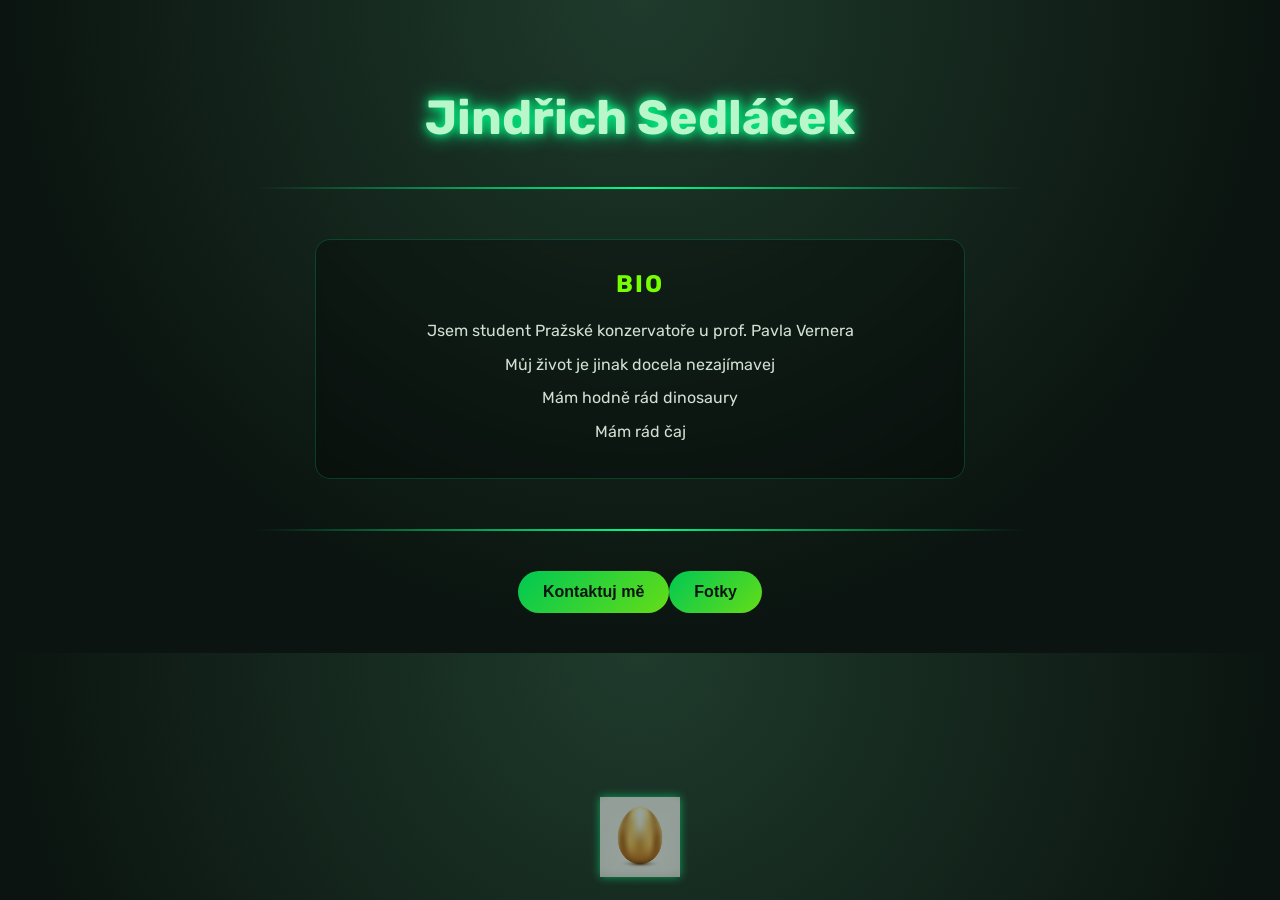
<file: index.html>
<!DOCTYPE html>
<html lang="en">
<head>
    <link rel="stylesheet" href="style.css">
    <meta charset="UTF-8">
    <meta name="viewport" content="width=device-width, initial-scale=1.0">
    <title>Jindřich Sedláček</title>
</head>
<body>

    <div class="header">
        <h1>Jindřich Sedláček</h1>
    </div>

    <hr>

    <div class="bio">
        <h2>BIO</h2>
        <p>Jsem student Pražské konzervatoře u prof. Pavla Vernera</p>
        <p>Můj život je jinak docela nezajímavej</p>
        <p>Mám hodně rád dinosaury</p>
        <p>Mám rád čaj</p>
    </div>

    <hr>

    <div class="contact-btn">
    <a href="portfolio/index.html">
        <button>Kontaktuj mě</button>
    </a>
    <div class="Fotečky">
    <a href="port/index.html">
        <button>Fotky</button>
    </a>
</div>
    </div>
    <div class="egg">
        <img src="vajco.jpg" id="egg" alt="vajíčko">
    </div>
</div>
<script>
    const egg = document.getElementById("egg");

    egg.addEventListener("click", () => {
        // přidá třesení
        egg.classList.add("shake");

        // po 1 sekundě přesměrování
        setTimeout(() => {
            window.location.href = "hra/index.html";
        }, 1000);
    });
</script>

</body>
</html>
</file>
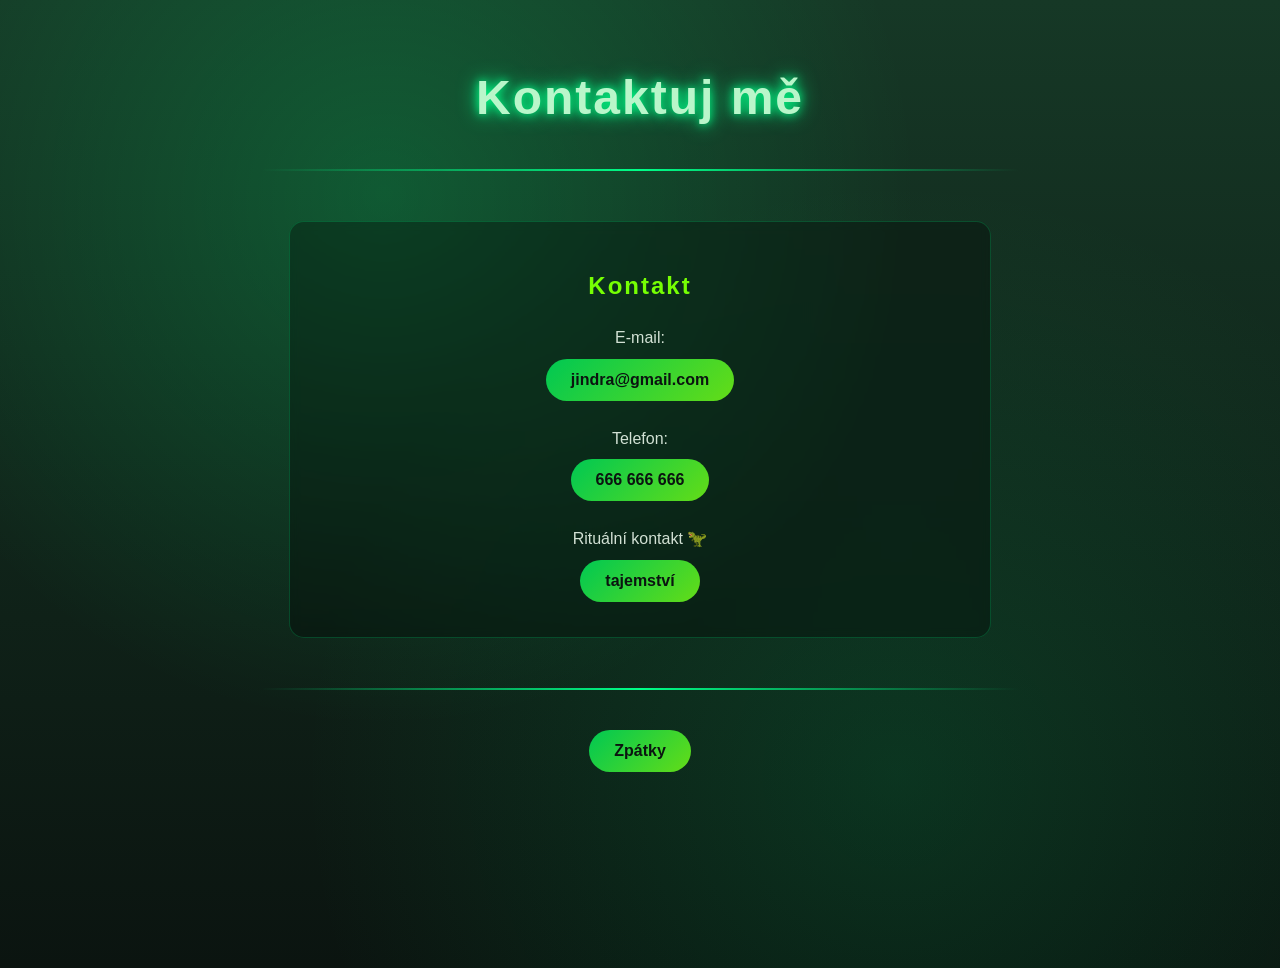
<file: portfolio/index.html>
<!DOCTYPE html>
<html lang="cs">
<head>
    <link rel="stylesheet" href="style.css">
    <meta charset="UTF-8">
    <meta name="viewport" content="width=device-width, initial-scale=1.0">
    <title>Kontakt</title>
</head>
<body>

    <div class="header">
        <h1 class="title">Kontaktuj mě</h1>
    </div>

    <hr>

    <div class="bio">
        <h2>Kontakt</h2>

        <p>E-mail:</p>
        <button onclick="window.location.href='mailto:jindra@gmail.com'">
            jindra@gmail.com
        </button>

        <p>Telefon:</p>
        <button onclick="window.location.href='tel:+420666666666'">
            666 666 666
        </button>

        <p>Rituální kontakt 🦖</p>
        <button onclick="alert('Tohle zůstane v pralese 🌿🦖')">
            tajemství
        </button>
    </div>

    <hr>

    <div class="contact-btn">
        <a href="../indexx.html">
            <button>Zpátky</button>
        </a>
    </div>

</body>
</html>
</file>
<file: style.css>
@import url('https://fonts.googleapis.com/css2?family=Rubik:wght@300;500;700&display=swap');

* {
    margin: 0;
    padding: 0;
    box-sizing: border-box;
}

body {
    font-family: 'Rubik', sans-serif;
    background: radial-gradient(circle at top, #1f3b2c, #0b1410 70%);
    color: #e8f5e9;
    line-height: 1.6;
    overflow-x: hidden;
}

/* HLAVIČKA */
.header {
    text-align: center;
    margin-top: 80px;
}

h1 {
    font-size: 3rem;
    color: #b9f6ca;
    text-shadow:
        0 0 10px #00ff88,
        0 0 20px #00ff88;
    animation: glow 2.5s ease-in-out infinite alternate;
}

/* jemné svícení */
@keyframes glow {
    from {
        text-shadow: 0 0 5px #00ff88;
    }
    to {
        text-shadow: 0 0 15px #00ff88, 0 0 30px #00ff88;
    }
}

/* BIO SEKCE */
.bio {
    max-width: 650px;
    margin: 50px auto;
    text-align: center;
    background: rgba(0, 0, 0, 0.3);
    padding: 25px;
    border-radius: 15px;
    border: 1px solid rgba(0, 255, 136, 0.2);
    backdrop-filter: blur(5px);
}

.bio h2 {
    color: #76ff03;
    margin-bottom: 15px;
    letter-spacing: 2px;
}

.bio p {
    margin: 8px 0;
    opacity: 0.9;
}

/* ČÁRY */
hr {
    width: 60%;
    margin: 30px auto;
    border: none;
    height: 2px;
    background: linear-gradient(to right, transparent, #00ff88, transparent);
}

/* BUTTON */
button {
    background: linear-gradient(135deg, #00c853, #64dd17);
    border: none;
    padding: 12px 25px;
    font-size: 1rem;
    color: #0b1410;
    border-radius: 30px;
    cursor: pointer;
    transition: 0.3s;
    font-weight: bold;
}

button:hover {
    transform: scale(1.1);
    box-shadow: 0 0 15px #00ff88;
}

/* VÁJÍČKO */
.egg {
    position: fixed;
    bottom: 15px;
    left: 50%;
    transform: translateX(-50%);
    opacity: 0.55;
    transition: 0.3s;
}
.egg:hover {
    opacity: 1;
    transform: scale(1.2);
}

.egg img {
    width: 80px;
    cursor: pointer;
    transition: 0.3s;
    filter: drop-shadow(0 0 5px #00ff88);
}

.egg img:hover {
    transform: scale(1.2) rotate(5deg);
    filter: drop-shadow(0 0 15px #00ff88);
}

/* TŘESENÍ */
@keyframes shake {
    0% { transform: translate(0, 0); }
    25% { transform: translate(-3px, 3px); }
    50% { transform: translate(3px, -3px); }
    75% { transform: translate(-3px, -3px); }
    100% { transform: translate(0, 0); }
}

.shake {
    animation: shake 0.5s;
}

/* KONTAKT */
.kontakt {
    text-align: center;
    margin: 60px 0;
}

.kontakt h2 {
    color: #76ff03;
}
.contact-btn {
    display: flex;
    justify-content: center;
    margin: 40px 0;
}
</file>
<file: portfolio/style.css>
/* KONTAKT SEKCE */
body {
    font-family: 'Rubik', sans-serif;
    color: #e8f5e9;
    line-height: 1.6;

    background:
        radial-gradient(circle at 30% 20%, rgba(0,255,120,0.2), transparent 45%),
        radial-gradient(circle at 70% 80%, rgba(0,200,100,0.15), transparent 50%),
        linear-gradient(to bottom, #163826, #0b1410);

    min-height: 100vh;
}
.bio {
    max-width: 650px;
    margin: 50px auto;
    text-align: center;
    background: rgba(0, 0, 0, 0.3);
    padding: 25px;
    border-radius: 15px;
    border: 1px solid rgba(0, 255, 136, 0.2);
    backdrop-filter: blur(5px);
}

/* nadpis v kontaktu */
.bio h2 {
    color: #76ff03;
    margin-bottom: 20px;
    letter-spacing: 2px;
}

/* text */
.bio p {
    margin-top: 15px;
    margin-bottom: 8px;
    opacity: 0.9;
}

/* TLAČÍTKA (sjednocení) */
button {
    background: linear-gradient(135deg, #00c853, #64dd17);
    border: none;
    padding: 12px 25px;
    font-size: 1rem;
    color: #0b1410;
    border-radius: 30px;
    cursor: pointer;
    transition: 0.3s;
    font-weight: bold;
    margin-bottom: 10px;
}

button:hover {
    transform: scale(1.1);
    box-shadow: 0 0 15px #00ff88;
}

/* ZPĚT TLAČÍTKO */
.contact-btn {
    display: flex;
    justify-content: center;
    margin: 40px 0;
}

/* HR (stejný styl jako hlavní stránka) */
hr {
    width: 60%;
    margin: 30px auto;
    border: none;
    height: 2px;
    background: linear-gradient(to right, transparent, #00ff88, transparent);
}
.title {
    text-align: center;
    font-size: 3rem;
    color: #b9f6ca;
    margin-top: 60px;
    letter-spacing: 2px;
    text-shadow:
        0 0 10px #00ff88,
        0 0 20px #00ff88;
    animation: glow 2.5s ease-in-out infinite alternate;
}

/* jemné svícení */
@keyframes glow {
    from {
        text-shadow: 0 0 5px #00ff88;
    }
    to {
        text-shadow: 0 0 15px #00ff88, 0 0 30px #00ff88;
    }
}
</file>
